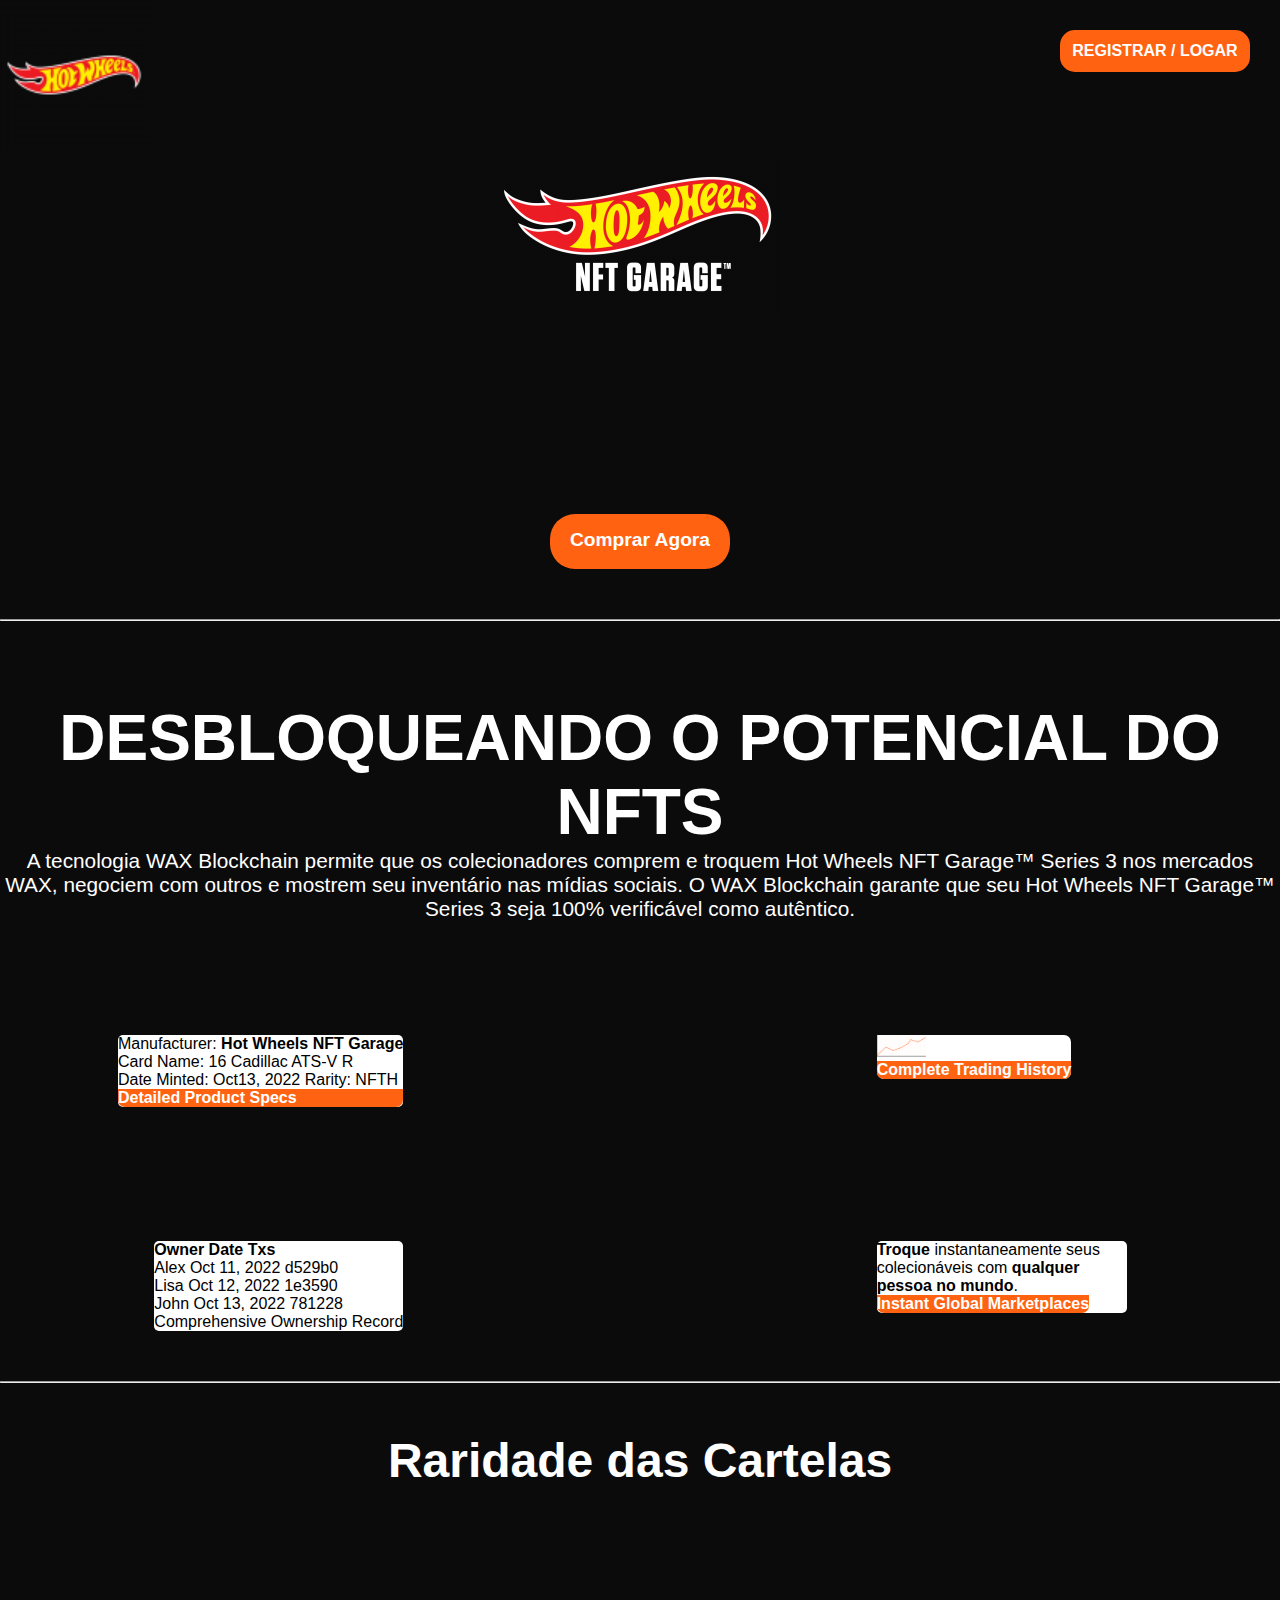
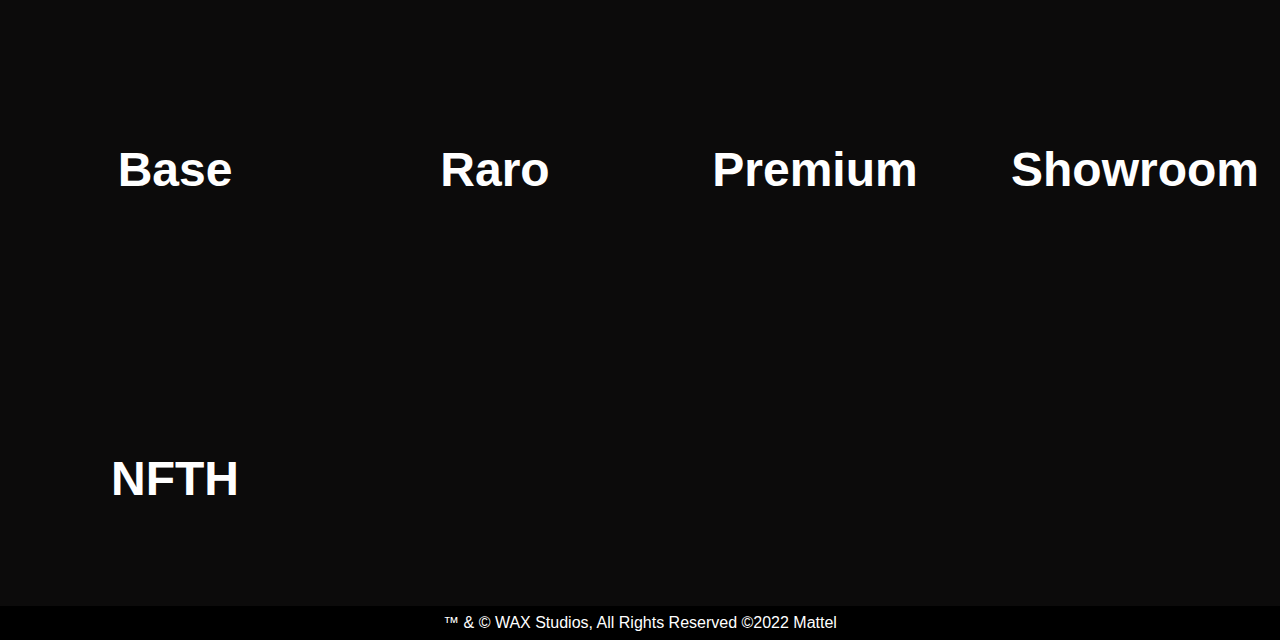
<file: nft.html>
<!DOCTYPE html>
<html lang="pt-br">

<head>
    <meta charset="UTF-8">
    <meta http-equiv="X-UA-Compatible" content="IE=edge">
    <meta name="viewport" content="width=device-width, initial-scale=1.0">
    <title>NFT Garage</title>
    <link rel="stylesheet" href="index.html">
    <link rel="shortcut icon" href="imgsNFT/favicon.ico" type="image/x-icon">
    <link rel="stylesheet" href="stylenft.css">
</head>

<body>
    <header>
        <div class="foto-pequena"><a href="./index.html"><img class="foto-pequena" src="imgsNFT/280x100" alt=""></div></a>
        <div class="login"> <a href="#">REGISTRAR / LOGAR</a> </div>
        <img src="imgsNFT/600x160" alt="">
        
    </header>


    <main>
        <div class="cartelas">
            <video src="https://mediacache.wax.io/QmUARJedfNNefhpFT3G43GwUJTWoJ5XqrPTw1iJB88dbWE/NFTs/HW%20Dream%20Garage/HWPaganiZondaRRARE37.mp4/350x600" autoplay="" playsinline="" loop="" muted=""></video>
            <video src="https://mediacache.wax.io/QmUARJedfNNefhpFT3G43GwUJTWoJ5XqrPTw1iJB88dbWE/NFTs/HW%20Dream%20Garage/HW17AccuraNSXPREMIUM39.mp4/350x600" autoplay="" playsinline="" loop="" muted=""></video>
            <video src="https://mediacache.wax.io/QmUARJedfNNefhpFT3G43GwUJTWoJ5XqrPTw1iJB88dbWE/NFTs/HW%20Race%20Day/HW16CadillacATSVRNFTH01.mp4/350x600" autoplay="" playsinline="" loop="" muted=""></video>
            <video src="https://mediacache.wax.io/QmUARJedfNNefhpFT3G43GwUJTWoJ5XqrPTw1iJB88dbWE/NFTs/HW%20Dream%20Garage/HW69COPOCorvetteRARE35.mp4/350x600" autoplay="" playsinline="" loop="" muted=""></video>
            <video src="https://mediacache.wax.io/QmUARJedfNNefhpFT3G43GwUJTWoJ5XqrPTw1iJB88dbWE/NFTs/HW%20Race%20Day/HWF1RacerBASE03.mp4/350x600" autoplay="" playsinline="" loop="" muted=""></video>
        </div>

    </main>
    <div class="comprar">
        <a class="botao" href="#">Comprar Agora</a>
    </div>

    <hr>

    <div class="segunda-parte">
        <h1>DESBLOQUEANDO O POTENCIAL DO NFTS</h1>
        <p>A tecnologia WAX Blockchain permite que os colecionadores comprem e troquem Hot Wheels NFT Garage™ Series 3 nos mercados WAX, negociem com outros e mostrem seu inventário nas mídias sociais. O WAX Blockchain garante que seu Hot Wheels NFT Garage™ Series 3 seja 100% verificável como autêntico.</p>
    </div>

    <div class="caixas">
        <div class="caixa1">
            <p>Manufacturer: <strong>Hot Wheels NFT Garage</strong></p>
            <p>Card Name: 16 Cadillac ATS-V R</p>
            Date Minted: Oct13, 2022
            Rarity: NFTH
            <div class="complemento">Detailed Product Specs</div>
        </div>
        <div class="caixa2">
            <ul type="none">
                <li><strong>Owner</strong> <strong>Date</strong> <strong>Txs</strong></li>
                <li>Alex Oct 11, 2022 d529b0</li>
                <li>Lisa Oct 12, 2022 1e3590</li>
                <li>John Oct 13, 2022 781228</li>
            </ul>

            <p><span>Comprehensive Ownership Record</span></p>
        </div>
        <video src="https://mediacache.wax.io/QmUARJedfNNefhpFT3G43GwUJTWoJ5XqrPTw1iJB88dbWE/NFTs/HW%20Race%20Day/HW16CadillacATSVRNFTH01.mp4/350x600" autoplay="" playsinline="" loop="" muted=""></video>
        <div class="caixa3">
            <img src="imgs/grafico.png" alt="#">
            <div class="complemento">Complete Trading History</div>
        </div>
        <div class="caixa4">
            <p><strong>Troque</strong> instantaneamente seus colecionáveis ​​com <strong>qualquer pessoa no mundo</strong>.</p>

            <div class="complemento">Instant Global Marketplaces</div>
        </div>

    </div>

    <hr>

    <div class="raridade">
        <h1>Raridade das Cartelas</h1>

        <div class="cards">
            <div class="teste">
                <video src="https://mediacache.wax.io/QmUARJedfNNefhpFT3G43GwUJTWoJ5XqrPTw1iJB88dbWE/NFTs/Street%20Power/HWAmazoomBASE44.mp4/350x600" autoplay="" playsinline="" loop="" muted=""></video>
                <h1>Base</h1>
            </div>
            <div class="teste">
                <video src="https://mediacache.wax.io/QmUARJedfNNefhpFT3G43GwUJTWoJ5XqrPTw1iJB88dbWE/NFTs/Street%20Power/HWHiRollerRARE50.mp4/350x600" autoplay="" playsinline="" loop="" muted=""></video>
                <h1>Raro</h1>
            </div>
            <div class="teste">
                <video src="https://mediacache.wax.io/QmUARJedfNNefhpFT3G43GwUJTWoJ5XqrPTw1iJB88dbWE/NFTs/Wild%20Terrain/HW2JETZPREMIUM26.mp4/350x600" autoplay="" playsinline="" loop="" muted=""></video>
                <h1>Premium</h1>
            </div>
            <div class="teste">
                <video src="https://mediacache.wax.io/QmUARJedfNNefhpFT3G43GwUJTWoJ5XqrPTw1iJB88dbWE/NFTs/Showroom/HWPaganiZondaRSHOWROOM52.mp4/350x600" autoplay="" playsinline="" loop="" muted=""></video>
                <h1>Showroom</h1>
            </div>
            <div class="teste">
                <video src="https://mediacache.wax.io/QmUARJedfNNefhpFT3G43GwUJTWoJ5XqrPTw1iJB88dbWE/NFTs/HW%20Race%20Day/HW16CadillacATSVRNFTH01.mp4/350x600" autoplay="" playsinline="" loop="" muted=""></video>
                <h1>NFTH</h1>
            </div>
        </div>
    </div>

    <footer>
        <p>™ & © WAX Studios, All Rights Reserved
            ©2022 Mattel</p>
    </footer>

</body>

</html>
</file>
<file: stylenft.css>
* {
    margin: 0px;
    padding: 0px;
}

body {
    background: rgb(12, 11, 11);
    font-family: Arial, Helvetica, sans-serif;
    color: white;
}

header {
    display: grid;
    grid-template-columns: 1fr 1fr 1fr;

}
.login {
    grid-column: 3;
    background: #ff6312;
    border-radius: 15px;
    width: 180px;
    height: 25px;
    justify-self: end;
    margin: 30px;
    padding: 12px 5px 5px 5px;
    text-align: center;   
}

header a {
    color: white;
    font-weight: bold;
    text-decoration: none;

}

header img {
    grid-column: 2;
    place-self: center;
    min-width: 150px;
}

.foto-pequena {
    grid-row: 1;
}

.voltar {
    width: 50px;
    grid-column: 1;
    grid-row: 2;
    margin: 20px;
}

video {
    max-width: 200px;
    max-height: 380px;
    
}

main {
    display: flex;
    flex-wrap: wrap;
    
    
}

.cartelas {
    display: flex;
    flex-wrap: wrap;
    gap: 20px;
    margin: auto;    
}

.comprar {
    text-align: center;
    padding: 15px;
    background: #ff6312;
    margin: 50px auto auto auto;
    width: 150px;
    height: 25px;
    border-radius: 25px;
}

.botao {
    color: white;
    font-weight: bold;
    text-decoration: none;
    font-size: 1.2em;

}

.segunda-parte h1 {
    color: white;
    font-size: 4rem;
    text-align: center;
    margin-top: 80px;
}

.segunda-parte p {
    color: white;
    font-size: 1.3rem;
    text-align: center;

}

.caixas {
    display: grid;
    grid-template-columns: 1fr 1fr 1fr;
    max-width: auto;
    gap: 50px;
    margin: 30px;
    
}

.caixas video {
    width: 550px;
    height: 500px;
}

.caixa1 {
    grid-column: 1;
    grid-row: 2;
    background: white;
    color: black;
    border-radius: 5px;
    place-self: end;
    
}

.caixa2 {
    grid-column: 1;
    grid-row: 4;
    background: white;
    color: black;
    border-radius: 5px;
    place-self: end;
    
}

.caixa3 {
    grid-column: 3;
    grid-row: 2;
    background: white;
    color: black;
    border-radius: 7px;
    justify-self: start;
    place-self: start;
    max-width: auto;
}

.caixa3 img {
    max-width: 50px;
}

.caixa4 {
    display: flex;
    flex-wrap: wrap;
    grid-column: 3;
    grid-row: 4;
    background: white;
    color: black;
    border-radius: 5px;
    place-self: start;
    max-width: 250px;
    
    
}

.caixas video {
    grid-row: span 4;
    place-self: center;

}

.complemento {
    background: #ff6312;
    color: white;
    font-weight: bold;
    border-bottom-left-radius: 7px;
    border-bottom-right-radius: 7px;
    
}

.raridade h1 {
    font-size: 3rem;
    color: white;
    font-weight: bold;
    text-align: center;
    margin-top: 50px;
}

.cards {
    display: flex;
    flex-wrap: wrap;
}

.cards video {
    
    max-width: 250px;
    margin: auto;
}

.teste {
    margin-top: 50px;
    margin-left: 50px;
    margin-right: auto;
}

hr {
    margin-top: 50px;
    margin-bottom: 50px
}

footer {
    background-color: black;
    padding: 8px;
    text-align: center;
    margin-top: 100px;
}
</file>
